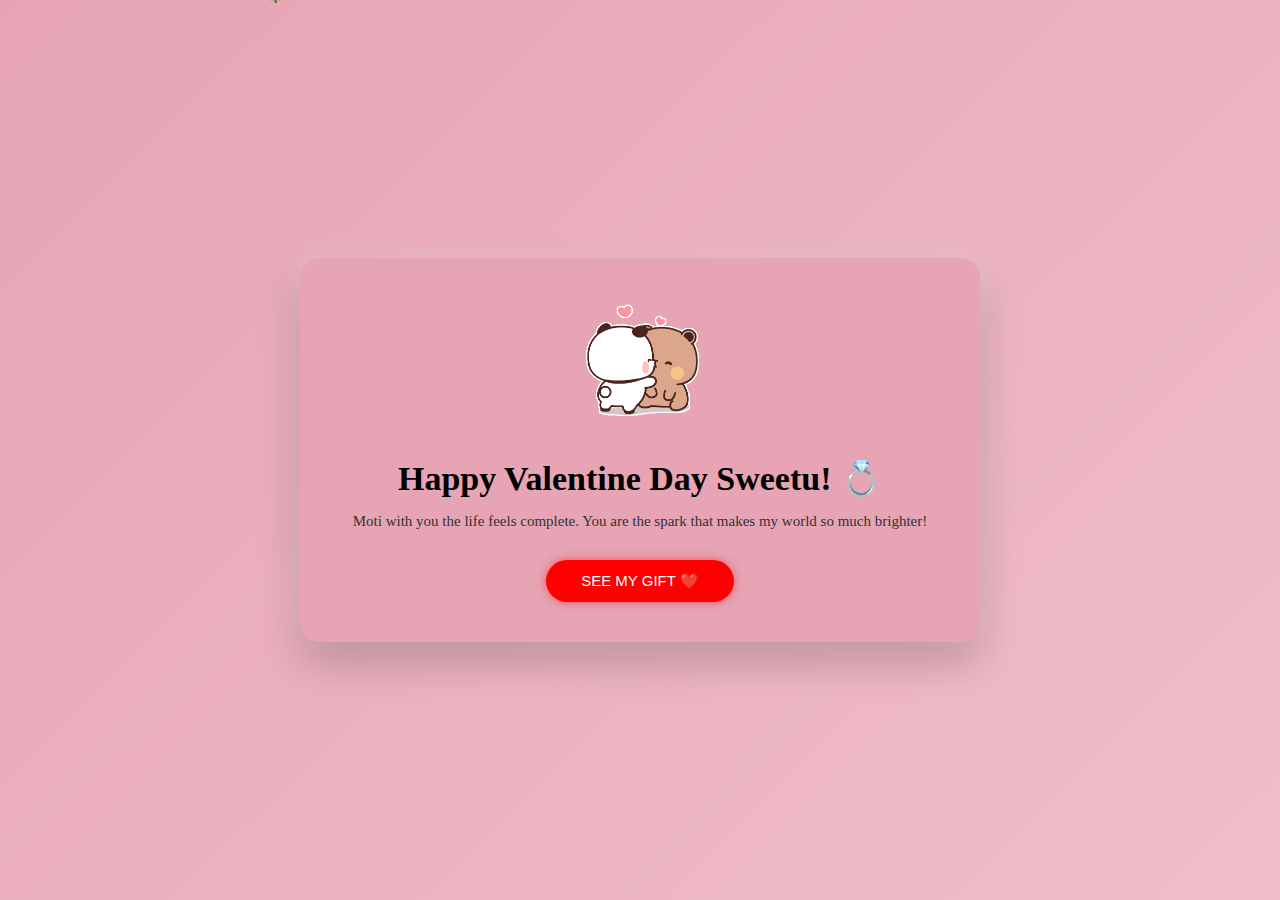
<file: next.html>
<!DOCTYPE html>
<html lang="en">
<head>
<meta charset="UTF-8">
<meta name="viewport" content="width=device-width, initial-scale=1.0">
<title>Happy Valentine Day ❤️</title>

<style>

/* Animated romantic gradient background */

body{

margin:0;
padding:0;

background: linear-gradient(-45deg, #f3e4cf, #f8d7da, #f3c6cf, #e6a4b4);
background-size: 400% 400%;

animation: gradientMove 12s ease infinite;

height:100vh;

display:flex;
justify-content:center;
align-items:center;

font-family:Georgia, serif;

overflow:hidden;

}

@keyframes gradientMove{

0%{background-position:0% 50%;}
50%{background-position:100% 50%;}
100%{background-position:0% 50%;}

}

/* Floating hearts */

.heart{
position:fixed;
bottom:-20px;
font-size:20px;
animation:floatUp linear forwards;
pointer-events:none;
}

@keyframes floatUp{

to{
transform:translateY(-110vh);
opacity:0;
}

}

/* Rose petals */

.petal{
position:fixed;
top:-20px;
font-size:20px;
pointer-events:none;
animation:fall linear forwards;
}

@keyframes fall{

to{
transform:translateY(110vh) rotate(360deg);
opacity:0.8;
}

}

/* Main card */

.card{

background:#e6a4b4;

width:600px;
max-width:90%;

padding:40px;

border-radius:20px;

box-shadow:
0 20px 40px rgba(0,0,0,0.2),
0 0 25px rgba(255,255,255,0.3);

text-align:center;

animation:
fadeIn 1s ease,
floatCard 4s ease-in-out infinite;

}

/* Card entrance animation */

@keyframes fadeIn{

from{
opacity:0;
transform:translateY(40px);
}

to{
opacity:1;
transform:translateY(0);
}

}

/* Floating card animation */

@keyframes floatCard{

0%{transform:translateY(0);}
50%{transform:translateY(-10px);}
100%{transform:translateY(0);}

}

/* GIF */

.card img{

width:120px;
margin-bottom:15px;

animation:fadeIn 2s ease;

}

/* Heading */

h1{

font-size:34px;
margin-bottom:10px;

}

/* Text */

p{

font-size:15px;
color:#333;
margin-bottom:30px;

}

/* Button */

button{

background:red;
color:white;

border:none;

padding:12px 35px;

border-radius:25px;

font-size:15px;

cursor:pointer;

box-shadow:0 0 10px rgba(255,0,0,0.5);

transition:.3s;

}

button:hover{

background:darkred;

transform:scale(1.1);

box-shadow:0 0 20px rgba(255,0,0,0.8);

}

</style>
</head>

<body>

<div class="card">

<img src="kiss.gif" alt="cute gif">

<h1>Happy Valentine Day Sweetu! 💍</h1>

<p>
Moti with you the life feels complete. You are the spark that makes my world so much brighter!
</p>

<button onclick="openGifts()">SEE MY GIFT ❤️</button>

</div>

<script>

/* Redirect to gifts page */
function openGifts(){

window.location.href = "gifts.html";

}

/* Floating hearts generator */

function createHeart(){

const heart=document.createElement("div");

heart.className="heart";
heart.innerHTML="❤️";

heart.style.left=Math.random()*100+"vw";
heart.style.animationDuration=(4+Math.random()*4)+"s";

document.body.appendChild(heart);

setTimeout(()=>heart.remove(),8000);

}

setInterval(createHeart,800);

/* Rose petals generator */

function createPetal(){

const petal=document.createElement("div");

petal.className="petal";
petal.innerHTML="🌹";

petal.style.left=Math.random()*100+"vw";
petal.style.animationDuration=(5+Math.random()*5)+"s";

document.body.appendChild(petal);

setTimeout(()=>petal.remove(),8000);

}

setInterval(createPetal,500);

</script>

</body>
</html>
</file>
